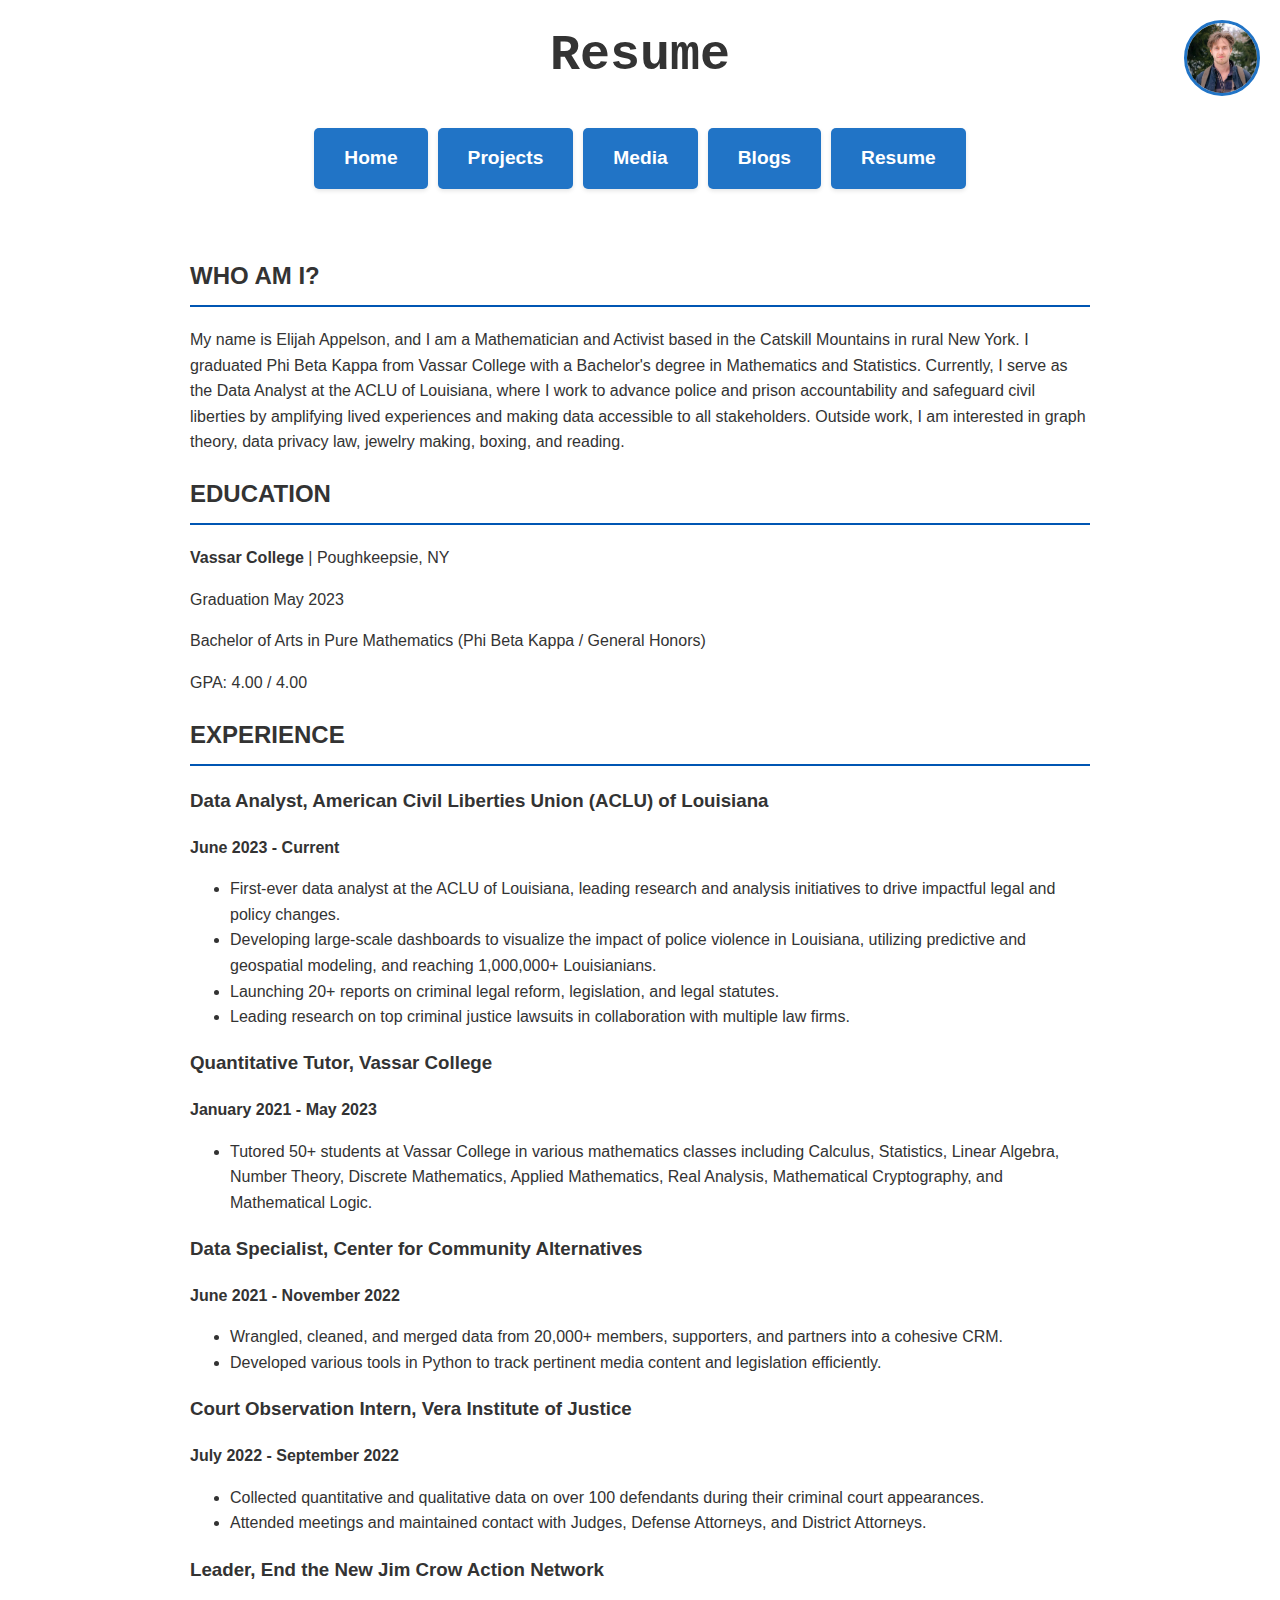
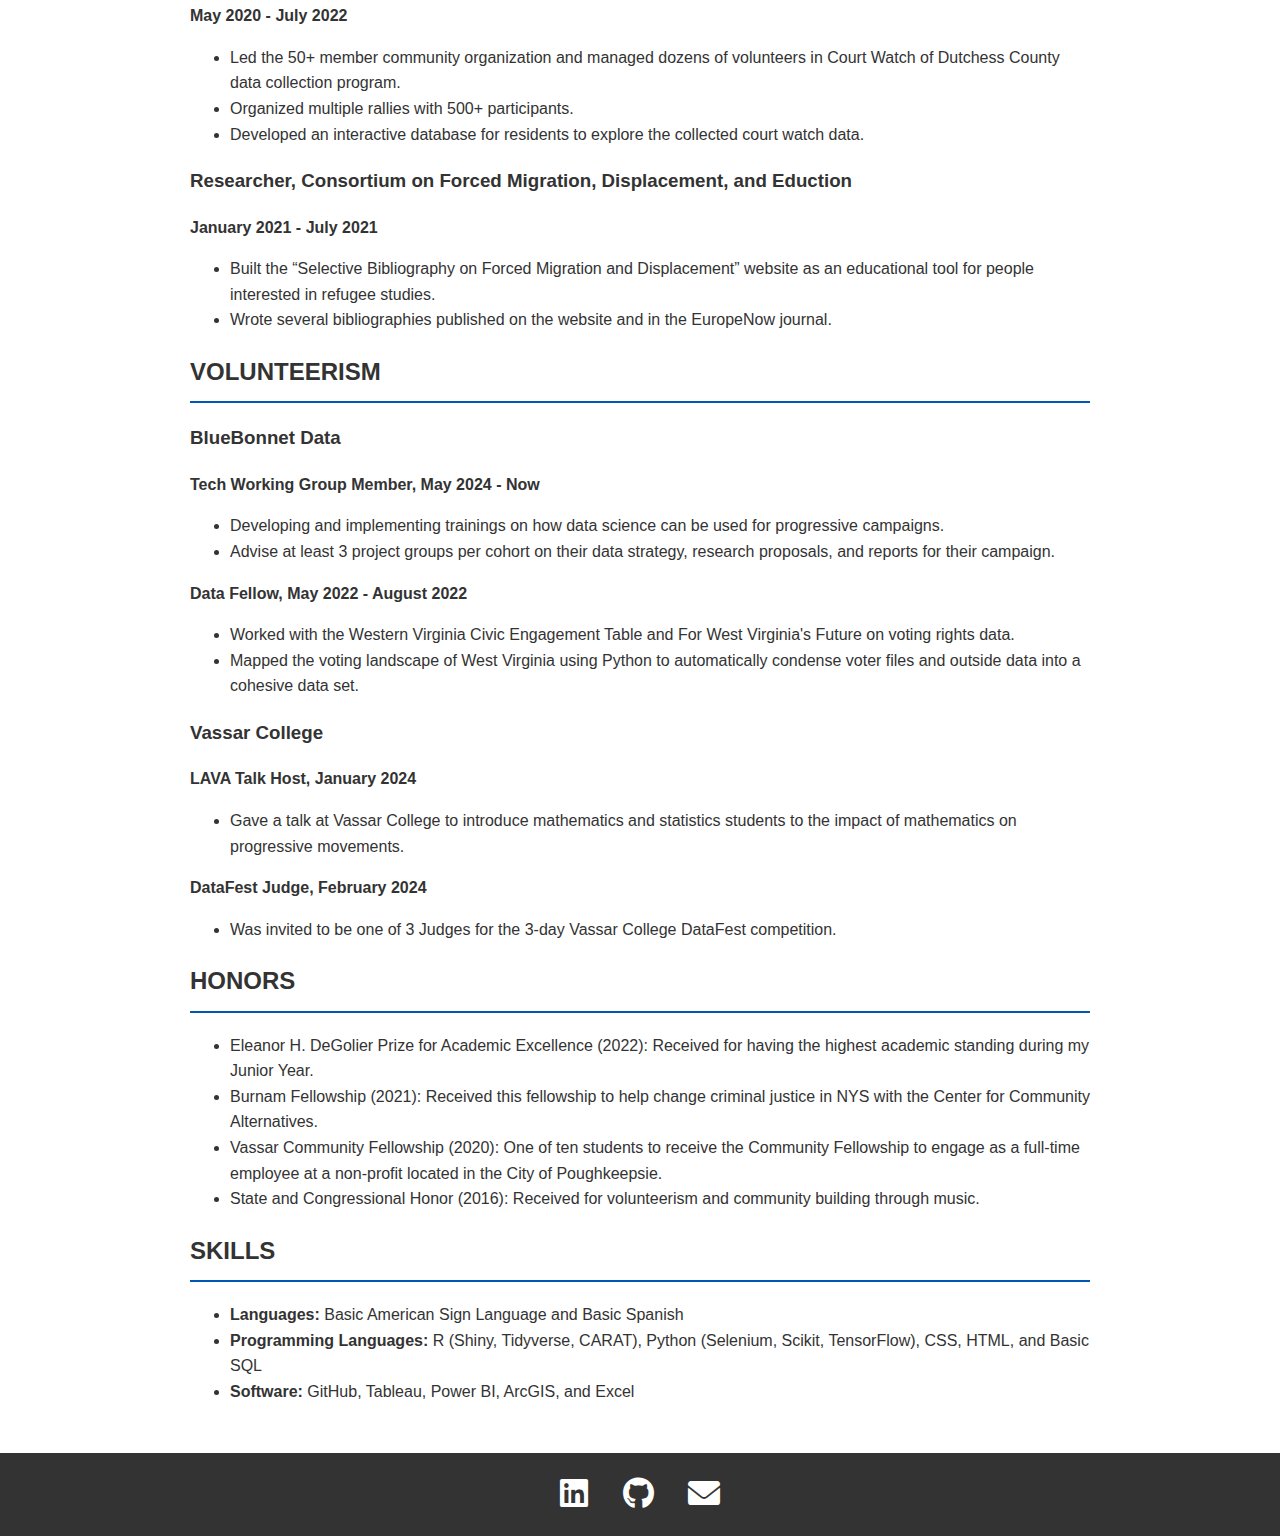
<file: resume/index.html>
<!DOCTYPE html>
<html lang="en">
<head>
    <meta charset="UTF-8">
    <meta name="viewport" content="width=device-width, initial-scale=1.0">
    <title>Projects - Appelson's Custom Site</title>
    <link rel="stylesheet" href="../CSS/styles.css">
    <link rel="stylesheet" href="https://cdnjs.cloudflare.com/ajax/libs/font-awesome/6.0.0-beta3/css/all.min.css">
    <script src="https://d3js.org/d3.v7.min.js"></script>
    <style>
        #networkGraph {
            position: absolute;
            top: 0;
            left: 0;
            width: 100%;
            height: 100%;
            z-index: -1;
        }
        .resume-container {
    max-width: 900px;
    margin: auto;
}

.resume-container h2 {
    border-bottom: 2px solid #0056b3;
    padding-bottom: 10px;
    margin-bottom: 20px;
}

.resume-container .project-container {
    border: 1px solid #ddd;
    padding: 15px;
    margin-bottom: 20px;
    background-color: #f9f9f9;
}
    </style>
</head>
<body>
    <svg id="networkGraph"></svg>
    <header>
        <div id="header-effect">Resume</div>
    </header>
    <img src="../images/eha.jpeg" alt="Elijah Appelson" class="profile-image">
    <nav>
        <ul>
        <li><a href="/">Home</a></li>
        <li><a href="/projects/">Projects</a></li>
        <li><a href="/media/">Media</a></li>
        <li><a href="/blogs/">Blogs</a></li>
        <li><a href="/resume/">Resume</a></li>
    </ul>
    </nav>
    <main>
        <div class="resume-container">
            <section class="who am I">
                <h2>WHO AM I?</h2>
                <p> My name is Elijah Appelson, and I am a Mathematician and Activist based in the Catskill Mountains in rural New York. I graduated Phi Beta Kappa from Vassar College with a Bachelor's degree in Mathematics and Statistics. Currently, I serve as the Data Analyst at the ACLU of Louisiana, where I work to advance police and prison accountability and safeguard civil liberties by amplifying lived experiences and making data accessible to all stakeholders. Outside work, I am interested in graph theory, data privacy law, jewelry making, boxing, and reading.</p>
            </section>
            
            <section class="education">
                <h2>EDUCATION</h2>
                <p><strong>Vassar College</strong> | Poughkeepsie, NY</p>
                <p>Graduation May 2023</p>
                <p>Bachelor of Arts in Pure Mathematics (Phi Beta Kappa / General Honors)</p>
                <p>GPA: 4.00 / 4.00</p>
            </section>

            <section class="experience">
                <h2>EXPERIENCE</h2>
                <div class="job">
    <h3>Data Analyst, American Civil Liberties Union (ACLU) of Louisiana</h3>
    <p><strong>June 2023 - Current</strong></p>
    <ul>
        <li>First-ever data analyst at the ACLU of Louisiana, leading research and analysis initiatives to drive impactful legal and policy changes.</li>
        <li>Developing large-scale dashboards to visualize the impact of police violence in Louisiana, utilizing predictive and geospatial modeling, and reaching 1,000,000+ Louisianians.</li>
        <li>Launching 20+ reports on criminal legal reform, legislation, and legal statutes.</li>
        <li>Leading research on top criminal justice lawsuits in collaboration with multiple law firms.</li>
    </ul>
</div>
                <div class="job">
                    <h3>Quantitative Tutor, Vassar College</h3>
                    <p><strong>January 2021 - May 2023</strong></p>
                    <ul>
                        <li>Tutored 50+ students at Vassar College in various mathematics classes including Calculus, Statistics, Linear Algebra, Number Theory, Discrete Mathematics, Applied Mathematics, Real Analysis, Mathematical Cryptography, and Mathematical Logic.</li>
                    </ul>
                </div>
                <div class="job">
                    <h3>Data Specialist, Center for Community Alternatives</h3>
                    <p><strong>June 2021 - November 2022</strong></p>
                    <ul>
                        <li>Wrangled, cleaned, and merged data from 20,000+ members, supporters, and partners into a cohesive CRM.</li>
                        <li>Developed various tools in Python to track pertinent media content and legislation efficiently.</li>
                    </ul>
                </div>
                <div class="job">
                    <h3>Court Observation Intern, Vera Institute of Justice</h3>
                    <p><strong>July 2022 - September 2022</strong></p>
                    <ul>
                        <li>Collected quantitative and qualitative data on over 100 defendants during their criminal court appearances.</li>
                        <li>Attended meetings and maintained contact with Judges, Defense Attorneys, and District Attorneys.</li>
                    </ul>
                </div>
                <div class="job">
                    <h3>Leader, End the New Jim Crow Action Network</h3>
                    <p><strong>May 2020 - July 2022</strong></p>
                    <ul>
                        <li>Led the 50+ member community organization and managed dozens of volunteers in Court Watch of Dutchess County data collection program.</li>
                        <li>Organized multiple rallies with 500+ participants.</li>
                        <li>Developed an interactive database for residents to explore the collected court watch data.</li>
                    </ul>
                </div>
                <div class="job">
                    <h3>Researcher, Consortium on Forced Migration, Displacement, and Eduction</h3>
                    <p><strong>January 2021 - July 2021</strong></p>
                    <ul>
                        <li>Built the “Selective Bibliography on Forced Migration and Displacement” website as an educational tool for people interested in refugee studies.</li>
                        <li>Wrote several bibliographies published on the website and in the EuropeNow journal.</li>
                    </ul>
                </div>
            </section>

            <section class="volunteer">
                <h2>VOLUNTEERISM</h2>
                <div class="job">
                    <h3>BlueBonnet Data</h3>
                    <p><strong>Tech Working Group Member, May 2024 - Now</strong></p>
                    <ul>
                        <li>Developing and implementing trainings on how data science can be used for progressive campaigns.</li>
                        <li>Advise at least 3 project groups per cohort on their data strategy, research proposals, and reports for their campaign.</li>
                    </ul>
                    <p><strong>Data Fellow, May 2022 - August 2022</strong></p>
                    <ul>
                        <li>Worked with the Western Virginia Civic Engagement Table and For West Virginia's Future on voting rights data.</li>
                        <li>Mapped the voting landscape of West Virginia using Python to automatically condense voter files and outside data into a cohesive data set.</li>
                    </ul>
                </div>
                <div class="job">
                    <h3>Vassar College</h3>
                    <p><strong>LAVA Talk Host, January 2024</strong></p>
                    <ul>
                        <li>Gave a talk at Vassar College to introduce mathematics and statistics students to the impact of mathematics on progressive movements.</li>
                    </ul>
                    <p><strong>DataFest Judge, February 2024</strong></p>
                    <ul>
                        <li>Was invited to be one of 3 Judges for the 3-day Vassar College DataFest competition.</li>
                    </ul>
                </div>
            </section>

            <section class="honors">
                <h2>HONORS</h2>
                <ul>
                    <li>Eleanor H. DeGolier Prize for Academic Excellence (2022): Received for having the highest academic standing during my Junior Year.</li>
                    <li>Burnam Fellowship (2021): Received this fellowship to help change criminal justice in NYS with the Center for Community Alternatives.</li>
                    <li>Vassar Community Fellowship (2020): One of ten students to receive the Community Fellowship to engage as a full-time employee at a non-profit located in the City of Poughkeepsie.</li>
                    <li>State and Congressional Honor (2016): Received for volunteerism and community building through music.</li>
                </ul>
            </section>

            <section class="skills">
                <h2>SKILLS</h2>
                <ul>
                    <li><strong>Languages:</strong> Basic American Sign Language and Basic Spanish</li>
                    <li><strong>Programming Languages:</strong> R (Shiny, Tidyverse, CARAT), Python (Selenium, Scikit, TensorFlow), CSS, HTML, and Basic SQL</li>
                    <li><strong>Software:</strong> GitHub, Tableau, Power BI, ArcGIS, and Excel</li>
                </ul>
            </section>
        </div>
    </main>
   <footer>
        <a href="https://www.linkedin.com/in/elijahappelson" target="_blank" title="LinkedIn"><i class="fab fa-linkedin"></i></a>
        <a href="https://github.com/appelson" target="_blank" title="GitHub"><i class="fab fa-github"></i></a>
        <a href="mailto:elijahappelson@gmail.com" title="Email"><i class="fas fa-envelope"></i></a>
    </footer>
    <script>
        const targetText = "Resume";
        const output = document.getElementById('header-effect');
        const chars = "ABCDEFGHIJKLMNOPQRSTUVWXYZabcdefghijklmnopqrstuvwxyz0123456789!@#$%^&*()_+[]{}|;:',.<>?/";
        let index = 0;
        const delay = 100; // Adjust this value to slow down the effect

        function getRandomChar() {
            return chars[Math.floor(Math.random() * chars.length)];
        }

        function updateHeader() {
            let randomText = "";
            for (let i = 0; i < targetText.length; i++) {
                if (i < index) {
                    randomText += targetText[i];
                } else {
                    randomText += getRandomChar();
                }
            }
            output.textContent = randomText;

            if (index < targetText.length) {
                index++;
                setTimeout(updateHeader, delay);
            }
        }

        updateHeader();
    </script>
    <script src="../Java/script2.js"></script>
</body>
</html>
</file>
<file: CSS/styles.css>
body {
            font-family: Arial, sans-serif;
            line-height: 1.6;
            margin: 0;
            padding: 0;
            color: #333;
        }
        header {
            color: ##2174C6;
            padding: 1em 0;
            text-align: center;
        }
        
        #header-effect {
            font-family: monospace;
            font-size: 50px; /* Larger font size */
            font-weight: bold; /* Bold font */
            display: inline-block;
            color: ##2174C6;
        }

nav {
            margin: 0;
        }

        nav ul {
    list-style: none;
    padding: 0;
    display: flex;
    flex-wrap: wrap;
    gap: 10px; /* Space between buttons */
    justify-content: center; /* Center the navigation items */
}

        nav ul li {
            display: inline;
        }

        nav ul li a {
    display: inline-block;
    background-color: #2174C6; /* White background inside */
    color: #fff; /* Blue text color */
    text-decoration: none;
    padding: 15px 30px;
    font-size: 1.2em;
    font-weight: bold;
    border-radius: 5px;
    transition: background-color 0.3s, color 0.3s, border-color 0.3s;
    box-shadow: 0 2px 4px rgba(0, 0, 0, 0.1)
}

.svg-container {
    position: absolute;
    top: 0;
    left: 0;
    width: 100%;
    height: 100%;
}

#networkGraph {
            position: absolute;
            top: 0;
            left: 0;
            width: 100%;
            height: 100%;
            z-index: -1;
        }

        .node {
            stroke: #000;
            stroke-width: 1.5px;
        }

        .link {
            stroke: #aaa;
            stroke-width: 1.5px;
        }

nav ul li a:hover {
    background-color: transparent; /* Blue background on hover */
    color: #000; /* White text color on hover */
    box-shadow: 0 2px 4px rgba(0, 0, 0, 0)
}

.profile-image {
            position: absolute;
            top: 20px;
            right: 20px;
            width: 70px;
            height: 70px;
            border-radius: 50%;
            border: 3px solid #2174C6;
            object-fit: cover;
            transition: background-color 0.3s
        }
        
        .profile-image: hover {
          transform: scale(1.3);
        }

main {
    padding: 2rem;
}

.main-content {
    flex: 1; /* This makes the main content take up all available space */
}

footer {
            background: #333;
            color: #fff;
            text-align: center;
            padding: 1rem 0;
            width: 100%;
        }

        footer a {
            color: #fff;
            text-decoration: none;
            margin: 0 15px;
            font-size: 2em;
            display: inline-block;
            transition: transform 0.3s;
        }

        footer a:hover {
            transform: scale(1.3);
        }

.pdf-wrapper {
    height: calc(100vh - 60px); /* Adjust the height according to header/footer height */
    width: 100%;
    overflow: hidden;
}

iframe {
    width: 100%;
    height: 100%;
    border: none;
}

.project-container {
    border: 1px solid #ddd;
    border-radius: 5px;
    padding: 15px;
    margin-bottom: 20px;
    box-shadow: 0 2px 4px rgba(0, 0, 0, 0.1);
    background-color: white;
    transition: border-color 0.3s, border-radius 0.3s, box-shadow 0.3s;
}

.project-container:hover {
    border-color: #0056b3;
    border-radius: 20px;
    box-shadow: 0 4px 8px rgba(0, 0, 0, 0.2);
}

.project-container h3 {
    margin-top: 0;
    color: #333;
    font-weight: bold;
}

.project-container .description {
    margin: 10px 0;
    color: #666;
}

.project-container .github-link {
    display: inline-block;
    margin-bottom: 10px;
    color: #0056b3;
    text-decoration: none;
    font-weight: bold;
    transition: color 0.3s;
}

.project-container .github-link:hover {
    text-decoration: underline;
}

.project-container .project-image-link {
    display: block;
    margin-top: 10px;
}

.project-container .project-image {
    max-width: 100%;
    height: auto;
    border-radius: 5px;
}


.media-container {
    border: 1px solid #ddd;
    border-radius: 5px;
    padding: 15px;
    margin-bottom: 20px;
    box-shadow: 0 2px 4px rgba(0, 0, 0, 0.1);
    background-color: white;
    transition: border-color 0.3s, border-radius 0.3s, box-shadow 0.3s;
}

.media-container:hover {
    border-color: #0056b3;
    border-radius: 20px;
    box-shadow: 0 4px 8px rgba(0, 0, 0, 0.2);
}

.media-container h3 {
    margin-top: 0;
    color: #333;
    position: relative;
    padding: 10px;
    font-style: italic;
    background: #f0f8ff;
    border-left: 5px solid #0056b3;
    border-radius: 5px;
}

.source-label {
    font-weight: bold;
    color: #0056b3;
}

.news-agency {
    display: block;
    margin-top: 5px;
    font-size: 0.9em;
    color: #666;
}

.media-container a {
    color: #0056b3;
    text-decoration: none;
    transition: color 0.3s, text-decoration 0.3s;
}

.media-container a:hover {
    text-decoration: underline;
    color: #0056b3;
}

.section-bar {
    border-bottom: 2px solid #0056b3; /* Adjust color to match your design */
    margin-bottom: 20px;
    padding-bottom: 10px;
}




.blog-container {
            background: white;
            border-radius: 8px;
            box-shadow: 0 4px 8px rgba(0, 0, 0, 0.1);
            overflow: hidden;
            margin-bottom: 20px;
            transition: transform 0.3s, box-shadow 0.3s;
        }
        .blog-container:hover {
            transform: translateY(-5px);
            box-shadow: 0 8px 16px rgba(0, 0, 0, 0.2);
        }
        .blog-container h3 {
            margin: 0;
            padding: 15px;
            background-color: #007BFF;
            color: white;
            font-size: 1.25em;
            border-bottom: 1px solid #0056b3;
        }
        .blog-container p {
            padding: 15px;
            font-size: 1em;
            color: #333;
        }
        .blog-container a {
            display: block;
            padding: 15px;
            text-align: center;
            background-color: #007BFF;
            color: white;
            text-decoration: none;
            font-weight: bold;
            border-top: 1px solid #0056b3;
        }
        .blog-container a:hover {
            background-color: #0056b3;
        }
</file>
